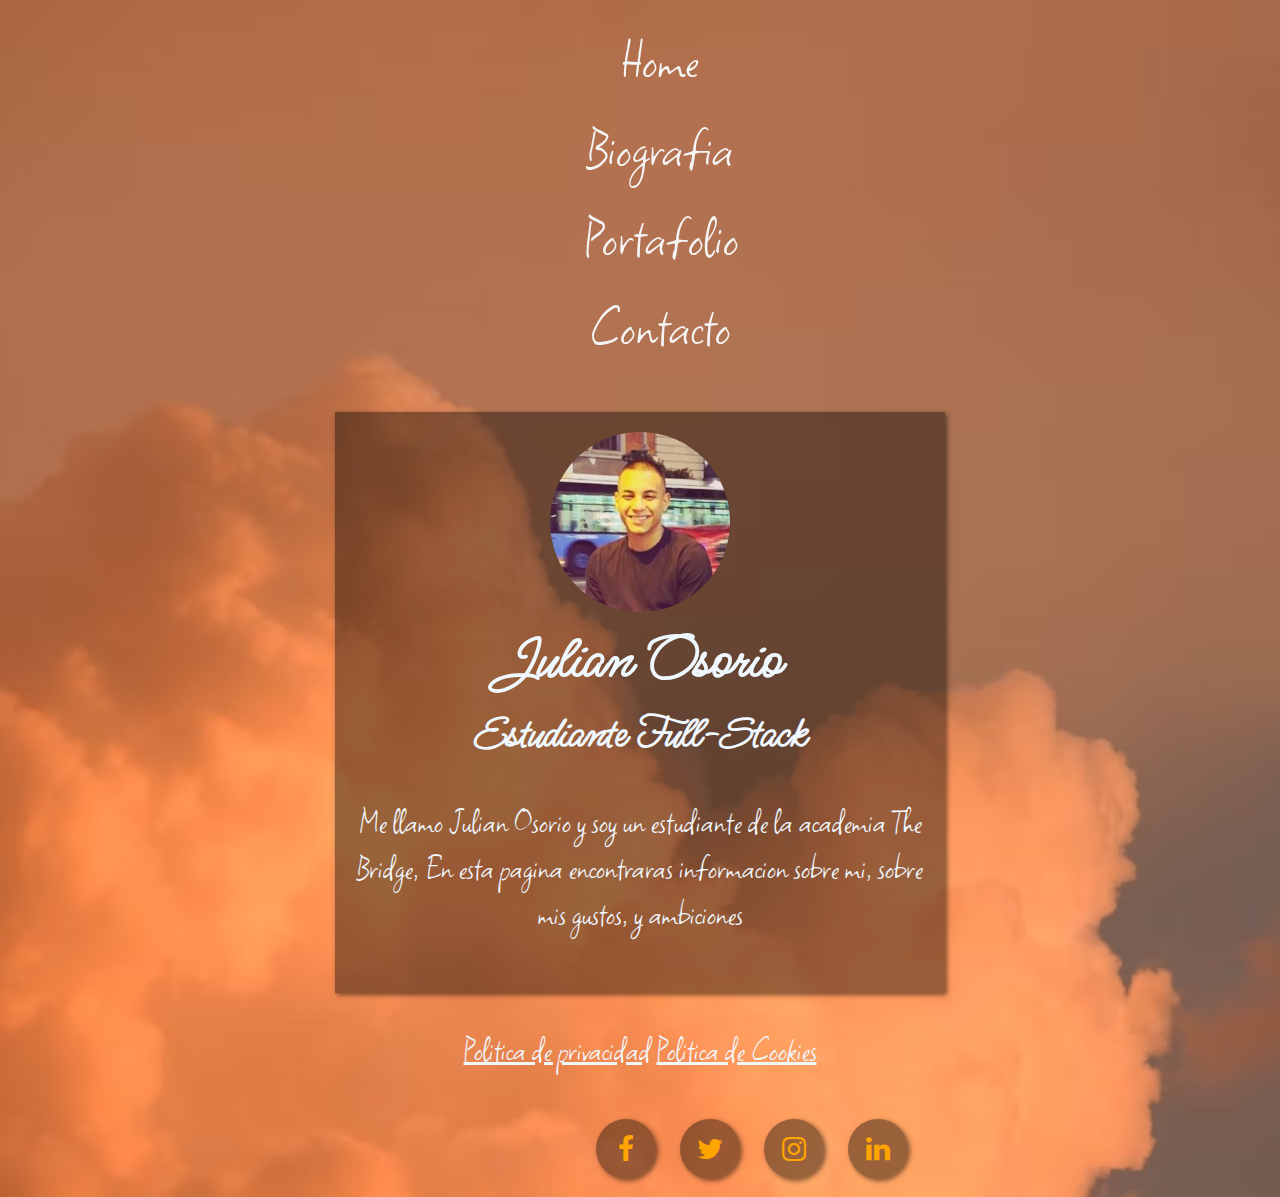
<file: index.html>
<!DOCTYPE html>
<html lang="en">
<head>
    <meta charset="UTF-8">
    <meta http-equiv="X-UA-Compatible" content="IE=edge">
    <meta name="viewport" content="width=device-width, initial-scale=1.0">
    <link rel="stylesheet" href="index.css">
    <link rel="preconnect" href="https://fonts.googleapis.com">
    <link rel="preconnect" href="https://fonts.gstatic.com" crossorigin>
    <link href="https://fonts.googleapis.com/css2?family=Ballet&family=Ms+Madi&family=My+Soul&display=swap" rel="stylesheet">
    <link rel="preconnect" href="https://fonts.googleapis.com">
    <link rel="preconnect" href="https://fonts.gstatic.com" crossorigin>
    <link href="https://fonts.googleapis.com/css2?family=Ballet&family=Indie+Flower&family=Ms+Madi&family=My+Soul&family=Square+Peg&display=swap" rel="stylesheet">
    <link rel="stylesheet" href="https://stackpath.bootstrapcdn.com/font-awesome/4.7.0/css/font-awesome.min.css">

    <title>Index</title>
</head>
<body>
    <div class="nav">
        <ul>
            <li><a href="./index.html">Home</a></li>
            <li><a href="./biografia.html">Biografia</a></li>
            <li><a href="./portafolio.html">Portafolio</a></li>
            <li><a href="./contacto.html">Contacto</a></li>
          </ul>
    </div>

    <section class="caja">
        <img src="./unnamed.jpg" alt="Julian Osorio" class="cajaimg">
        <h1>Julian Osorio</h1>
        <h2>Estudiante Full-Stack</h2>
        <p>Me llamo Julian Osorio y soy un estudiante de la
            academia The Bridge, En esta pagina encontraras 
            informacion sobre mi, sobre mis gustos, y ambiciones</p>
        </p>
   </section>
   
   <footer>
       <p>
          <a class="foot" href="https://es.wikipedia.org/wiki/Pol%C3%ADtica_de_privacidad">Politica de privacidad</a>
          <a class="foot" href="">Politica de Cookies</a>
      </p>

      <section class="buttons">
        <a href="https://es-es.facebook.com/" class="fa fa-facebook" target=”_blank”></a>
        <a href="https://twitter.com/home" class="fa fa-twitter" target=”_blank”></a>
        <a href="https://www.instagram.com/" class="fa fa-instagram" target=”_blank”></a>
        <a href="https://es.linkedin.com/" class="fa fa-linkedin"target=”_blank” ></a>
      </section>
   </footer>
</body>
</html>
</file>
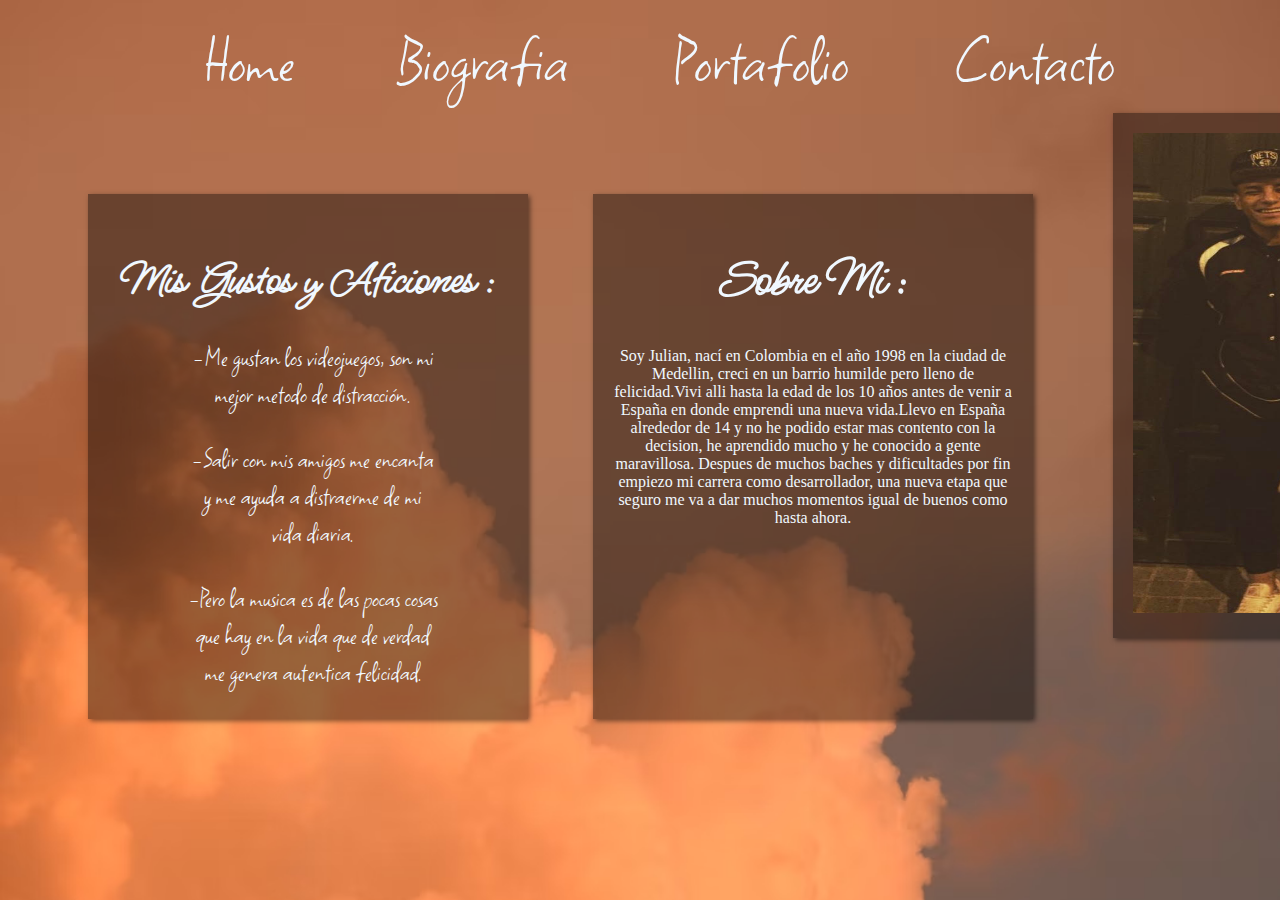
<file: biografia.html>
<!DOCTYPE html>
<html lang="en">
<head>
    <meta charset="UTF-8">
    <meta http-equiv="X-UA-Compatible" content="IE=edge">
    <meta name="viewport" content="width=device-width, initial-scale=1.0">
    <link rel="stylesheet" href="./biografia.css">
    <link rel="preconnect" href="https://fonts.googleapis.com">
    <link rel="preconnect" href="https://fonts.gstatic.com" crossorigin>
    <link href="https://fonts.googleapis.com/css2?family=Ballet&family=Ms+Madi&family=My+Soul&display=swap" rel="stylesheet">
    <link rel="preconnect" href="https://fonts.googleapis.com">
    <link rel="preconnect" href="https://fonts.gstatic.com" crossorigin>
    <link href="https://fonts.googleapis.com/css2?family=Ballet&family=Indie+Flower&family=Ms+Madi&family=My+Soul&family=Square+Peg&display=swap" rel="stylesheet">
    <link rel="preconnect" href="https://fonts.googleapis.com">
    <link rel="preconnect" href="https://fonts.gstatic.com" crossorigin>
    <link href="https://fonts.googleapis.com/css2?family=Ballet&family=Indie+Flower&family=Ms+Madi&family=My+Soul&family=Space+Mono:ital@1&family=Square+Peg&display=swap" rel="stylesheet">
    <link rel="stylesheet" href="https://stackpath.bootstrapcdn.com/font-awesome/4.7.0/css/font-awesome.min.css">
    <title>Biografia</title>
</head>
<body>
    <div class="nav">
        <ul>
            <li><a href="./index.html">Home</a></li>
            <li><a href="./biografia.html">Biografia</a></li>
            <li><a href="./portafolio.html">Portafolio</a></li>
            <li><a href="#">Contacto</a></li>
          </ul>
    </div>

    <section class="caja2">
        <h2>Mis Gustos y Aficiones :</h2>
         <ul>
             <li>-Me gustan los videojuegos, son
              mi mejor metodo de distracción.</li>
             <li>-Salir con mis amigos me encanta y me ayuda a 
                 distraerme de mi vida diaria.
             </li>
             <li>-Pero la musica es de las pocas cosas que hay en
                 la vida que de verdad me genera autentica felicidad.
             </li>
          </ul>
     </section>

     <section class="caja">
        
        <h1>Sobre Mi :</h1>
        
        <p>Soy Julian, nací en Colombia en el año 1998 en la ciudad de Medellin,
             creci en un barrio humilde pero lleno de felicidad.Vivi alli 
            hasta la edad de los 10 años antes de venir a España en donde emprendi 
            una nueva vida.Llevo en España alrededor de 14 y no he podido
            estar mas contento con la decision, he aprendido mucho y he conocido
            a gente maravillosa. Despues de muchos baches y dificultades por fin
            empiezo mi carrera como desarrollador, una nueva etapa que seguro me 
            va a dar muchos momentos igual de buenos como hasta ahora.
         </p>
        
         <section class="foto">
             <img src="./yo2.jpg" alt="yo">
         </section>

    </section>

    
</html>
</file>
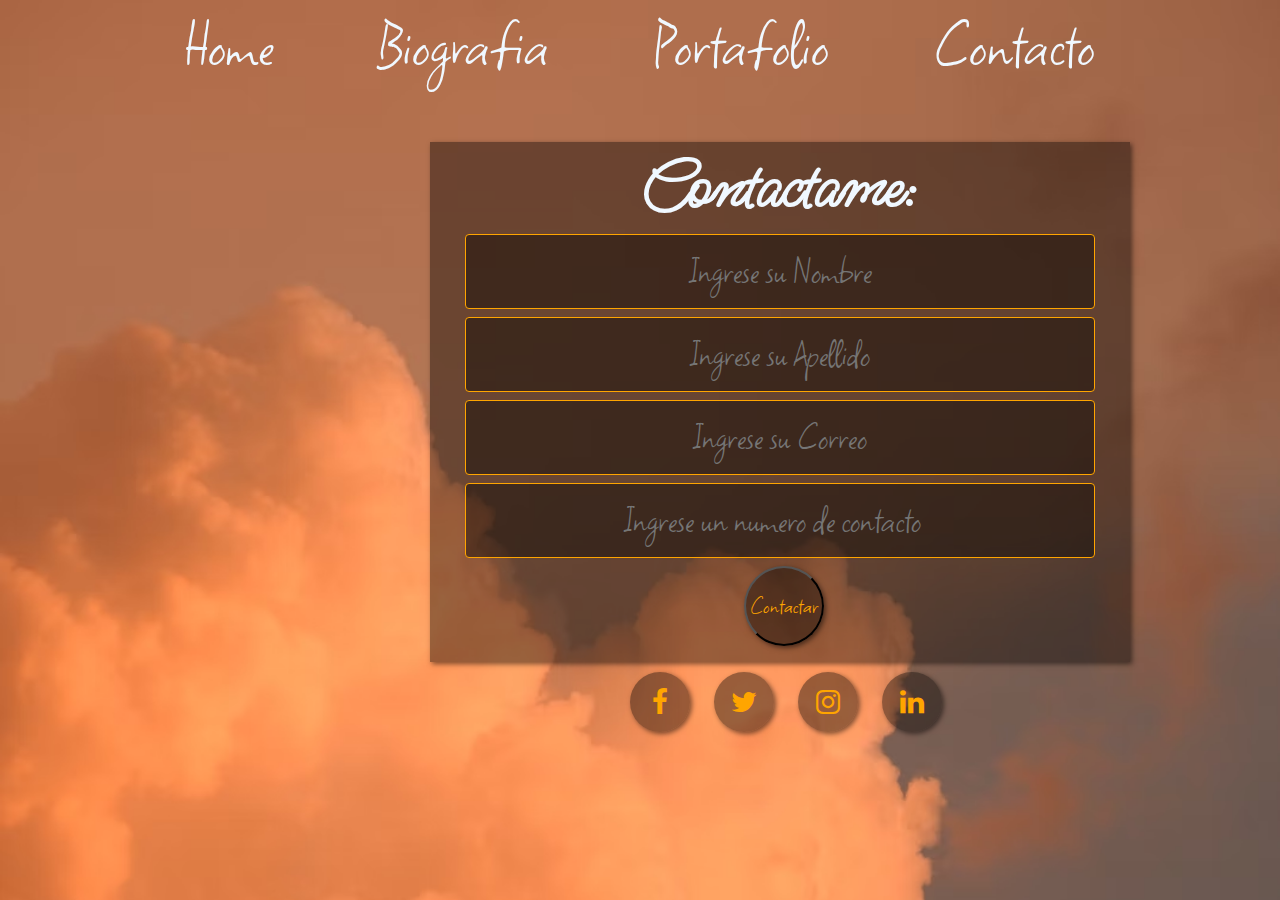
<file: contacto.html>
<!DOCTYPE html>
<html lang="en">
<head>
    <meta charset="UTF-8">
    <meta http-equiv="X-UA-Compatible" content="IE=edge">
    <meta name="viewport" content="width=device-width, initial-scale=1.0">
    <link rel="preconnect" href="https://fonts.googleapis.com">
    <link rel="preconnect" href="https://fonts.gstatic.com" crossorigin>
    <link href="https://fonts.googleapis.com/css2?family=Ballet&family=Ms+Madi&family=My+Soul&display=swap" rel="stylesheet">
    <link rel="preconnect" href="https://fonts.googleapis.com">
    <link rel="preconnect" href="https://fonts.gstatic.com" crossorigin>
    <link href="https://fonts.googleapis.com/css2?family=Ballet&family=Indie+Flower&family=Ms+Madi&family=My+Soul&family=Square+Peg&display=swap" rel="stylesheet">
    <link rel="preconnect" href="https://fonts.googleapis.com">
    <link rel="preconnect" href="https://fonts.gstatic.com" crossorigin>
    <link href="https://fonts.googleapis.com/css2?family=Ballet&family=Indie+Flower&family=Ms+Madi&family=My+Soul&family=Space+Mono:ital@1&family=Square+Peg&display=swap" rel="stylesheet">
    <link rel="stylesheet" href="https://stackpath.bootstrapcdn.com/font-awesome/4.7.0/css/font-awesome.min.css">
    <link rel="stylesheet" href="./contacto.css">
    <script src="./contacto.js"></script>
    <title>Contacto</title>
</head>
<body>
    <div class="nav">
        <ul>
            <li><a href="./index.html">Home</a></li>
            <li><a href="./biografia.html">Biografia</a></li>
            <li><a href="./portafolio.html">Portafolio</a></li>
            <li><a href="./contacto.html">Contacto</a></li>
          </ul>
    </div>

    <section class="formulario">
        <h4>Contactame:</h4>
        <input class="controls" type="text" name="nombres" id="nombres" placeholder="Ingrese su Nombre">
        <input class="controls" type="text" name="apellidos" id="apellidos" placeholder="Ingrese su Apellido">
        <input class="controls" type="email" name="correo" id="correo" placeholder="Ingrese su Correo">
        <input class="controls" type="number" name="numero" id="numero" placeholder="Ingrese un numero de contacto">
        <input class="botons" onclick="contactar();" type="submit" value="Contactar">
      </section>

      <section class="buttons">
        <a href="https://es-es.facebook.com/" class="fa fa-facebook" target=”_blank”></a>
        <a href="https://twitter.com/home" class="fa fa-twitter" target=”_blank”></a>
        <a href="https://www.instagram.com/" class="fa fa-instagram" target=”_blank”></a>
        <a href="https://es.linkedin.com/" class="fa fa-linkedin"target=”_blank” ></a>
      </section>
</body>
</html>
</file>
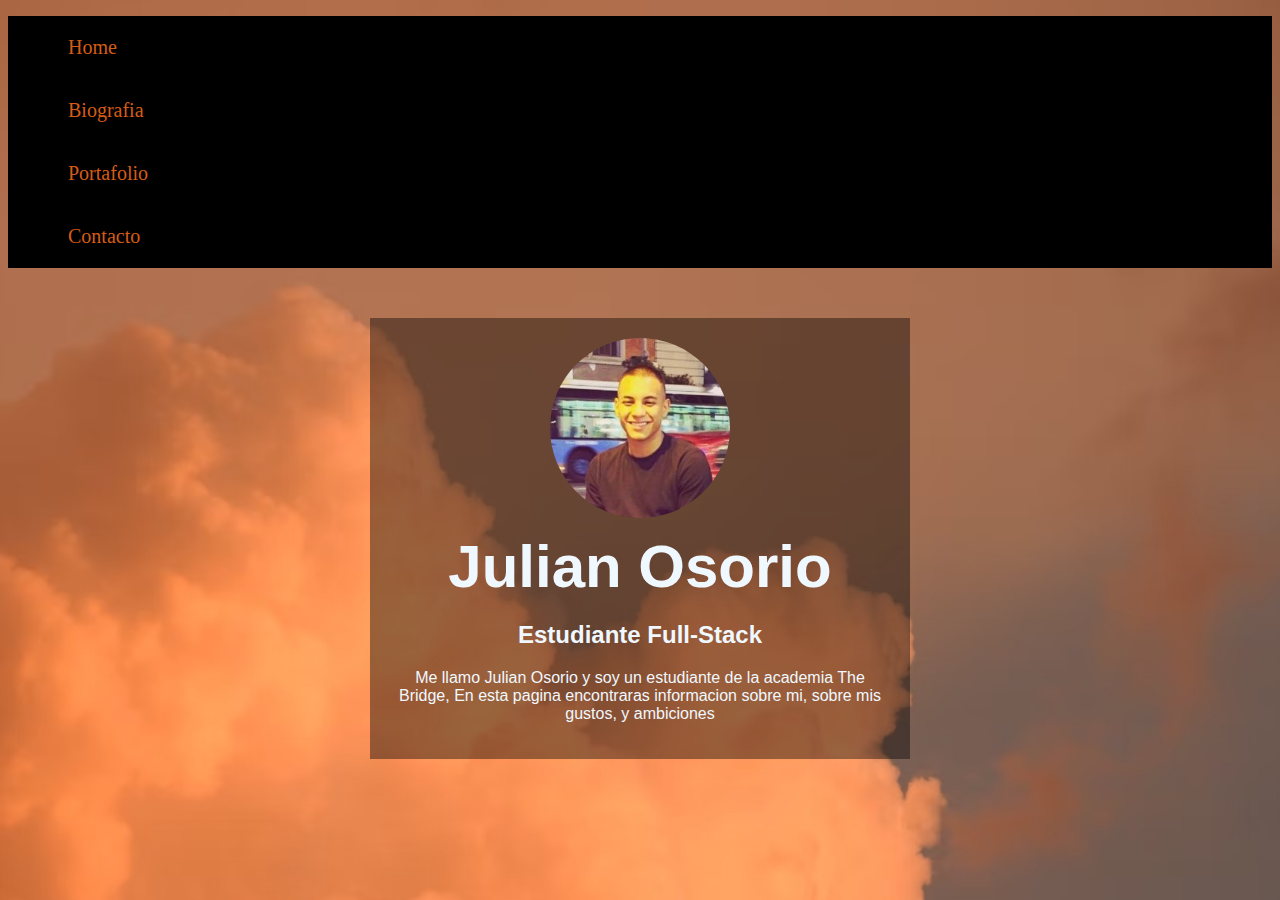
<file: index2.html>
<!DOCTYPE html>
<html lang="en">
<head>
    <meta charset="UTF-8">
    <meta http-equiv="X-UA-Compatible" content="IE=edge">
    <meta name="viewport" content="width=device-width, initial-scale=1.0">
    <title>Document</title>
    <style>
        .Barra {
    width: 80%;
    margin: auto;
    overflow: hidden;
  }
  section img {
      width: 180px;
  }
  body {
      background: url(./photo-1608922804825-b546ae16006b.avif) no-repeat;
      background-size: cover;
  }
  .caja{
      width: 500px;
      background: rgba(0, 0, 0, .4);
      margin: 0 auto;
      margin-top: 50px;
      padding: 20px;
      color: aliceblue;
      text-align: center;
  }
  section h1,h2,p {
    font-family: 'Pattaya', sans-serif;
    font-family: 'Quicksand', sans-serif;
  }
  .cajaimg{
      border-radius: 50%;
}
  .caja h1{
     font-size: 60px;
     margin-top: 10px;
     margin-bottom: 5px;

}

.nav ul li a {
    display: block;
    padding: 20px;
}
.nav {
    background-color: black;
    width: 100%;
   }
.nav li {
    list-style: none;
    
}
.nav li a {
    color: rgb(215, 92, 21);
    text-decoration: none;
}
.nav ul li {
    font-size: 20px;
    font-family: cursive;
}
    </style>
</head>
<body>
    <div class="nav">
        <ul>
            <li><a href="#">Home</a></li>
            <li><a href="#">Biografia</a></li>
            <li><a href="#">Portafolio</a></li>
            <li><a href="#">Contacto</a></li>
          </ul>
    </div>

    <section class="caja">
        <img src="./unnamed.jpg" alt="Julian Osorio" class="cajaimg">
        <h1>Julian Osorio</h1>
        <h2>Estudiante Full-Stack</h2>
        <p>Me llamo Julian Osorio y soy un estudiante de la
            academia The Bridge, En esta pagina encontraras 
            informacion sobre mi, sobre mis gustos, y ambiciones</p>
        </p>
   </section>
</body>
</html>
</file>
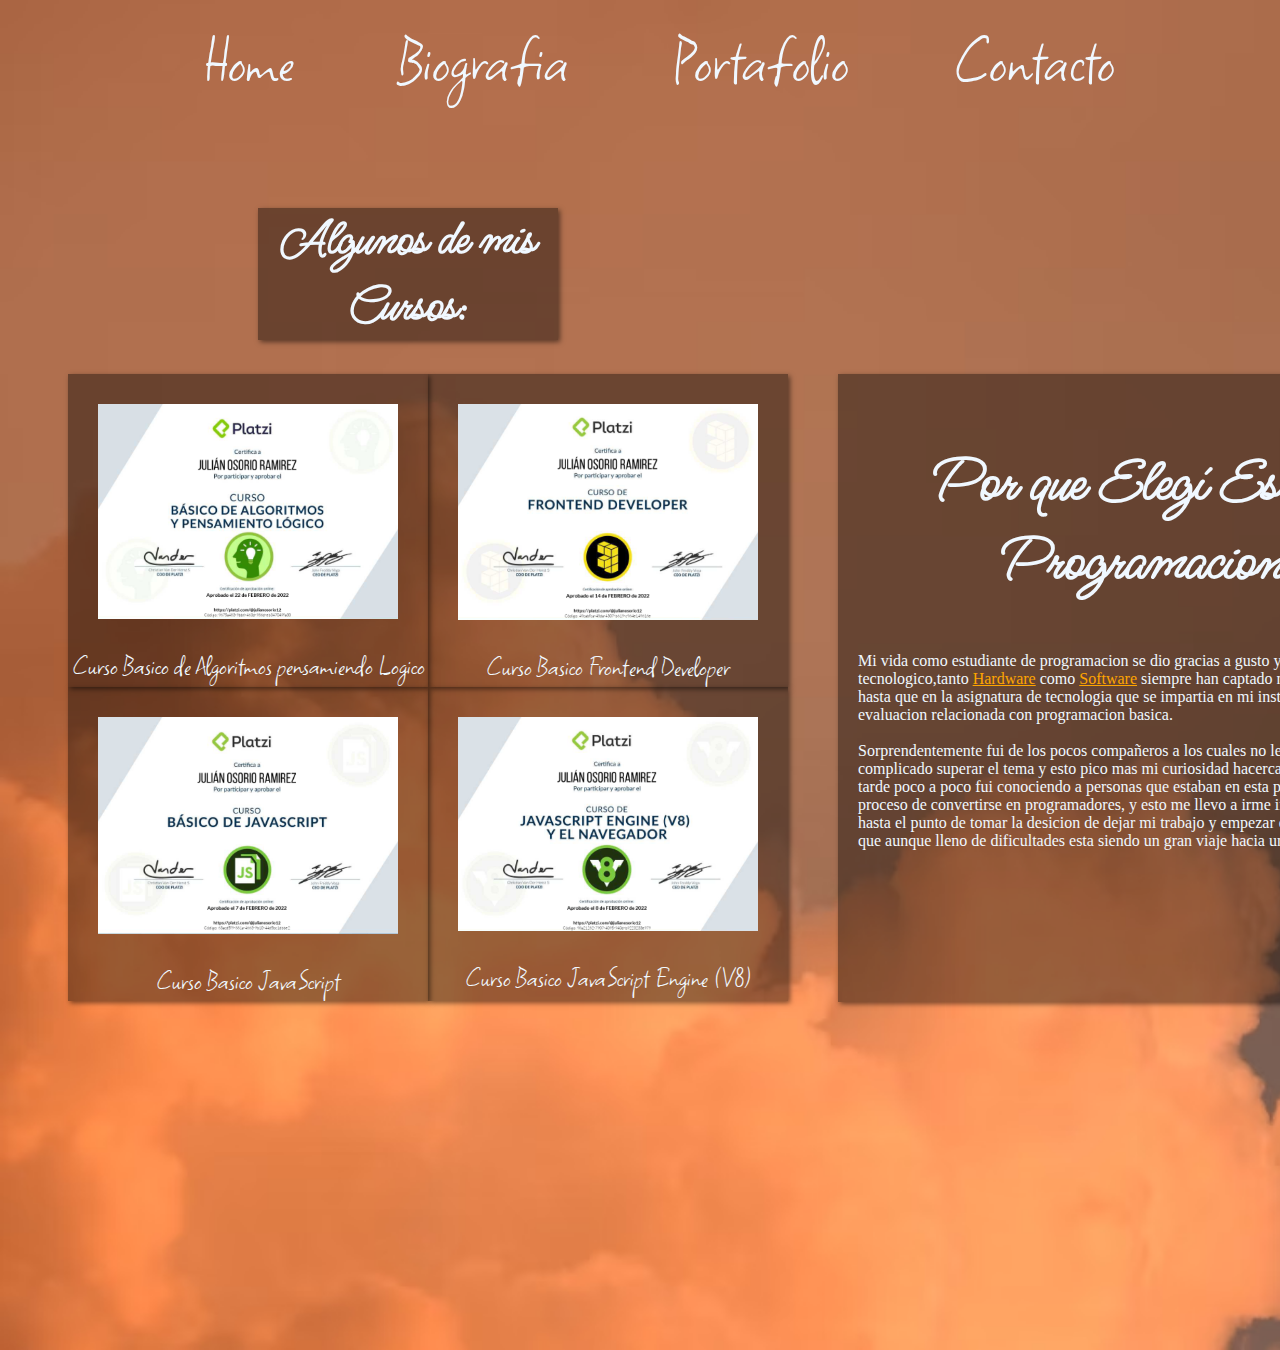
<file: portafolio.html>
<!DOCTYPE html>
<html lang="en">
<head>
    <meta charset="UTF-8">
    <meta http-equiv="X-UA-Compatible" content="IE=edge">
    <meta name="viewport" content="width=device-width, initial-scale=1.0">
    <link rel="stylesheet" href="./portafolio.css">
    <link rel="preconnect" href="https://fonts.googleapis.com">
    <link rel="preconnect" href="https://fonts.gstatic.com" crossorigin>
    <link href="https://fonts.googleapis.com/css2?family=Ballet&family=Ms+Madi&family=My+Soul&display=swap" rel="stylesheet">
    <link rel="preconnect" href="https://fonts.googleapis.com">
    <link rel="preconnect" href="https://fonts.gstatic.com" crossorigin>
    <link href="https://fonts.googleapis.com/css2?family=Ballet&family=Indie+Flower&family=Ms+Madi&family=My+Soul&family=Square+Peg&display=swap" rel="stylesheet">
    <link rel="preconnect" href="https://fonts.googleapis.com">
    <link rel="preconnect" href="https://fonts.gstatic.com" crossorigin>
    <link href="https://fonts.googleapis.com/css2?family=Ballet&family=Indie+Flower&family=Ms+Madi&family=My+Soul&family=Space+Mono:ital@1&family=Square+Peg&display=swap" rel="stylesheet">
    <link rel="stylesheet" href="https://stackpath.bootstrapcdn.com/font-awesome/4.7.0/css/font-awesome.min.css"> 
    <title>Portafolio</title>
 </head>
 <body>
    <div class="nav">
        <ul>
            <li><a href="./index.html">Home</a></li>
            <li><a href="./biografia.html">Biografia</a></li>
            <li><a href="./portafolio.html">Portafolio</a></li>
            <li><a href="./contacto.html">Contacto</a></li>
          </ul>
    </div>
         
    <h1>Algunos de mis Cursos:</h1>

    <div class="container">
        
       <div><img src="./algoritmos.png"> Curso Basico de Algoritmos pensamiendo Logico</div>
       <div><img src="./front.png">Curso Basico Frontend Developer</div>
       <div><img src="./js.png" >Curso Basico JavaScript</div>
       <div><img src="./v8.png" >Curso Basico JavaScript Engine (V8)</div>
    </div>

     <section class="caja">
        
        <h2>Por que Elegí Estudiar
            Programacion?
        </h2>
        
        <p>Mi vida como estudiante de programacion se dio gracias 
            a gusto y curiosidad por el mundo tecnologico,tanto <a href="https://es.wikipedia.org/wiki/Hardware"  target=”_blank”>Hardware</a> 
            como <a href="https://es.wikipedia.org/wiki/Software"  target=”_blank”>Software</a> siempre han captado mi atencion, Pero no fue 
            hasta que en la asignatura de tecnologia que se impartia en mi instituto
            tuvimos una evaluacion relacionada con programacion basica.<br><br>Sorprendentemente fui de los pocos compañeros
            a los cuales no les resulto especialmente complicado superar el tema y esto pico mas mi curiosidad hacerca de este 
            mundo.Años mas tarde poco a poco fui conociendo a personas que estaban en esta profecion o que estaban en proceso 
            de convertirse en programadores, y esto me llevo a irme informando cada vez mas hasta el punto de tomar la desicion
            de dejar mi trabajo y empezar con este precioso camino que aunque lleno de dificultades
            esta siendo un gran viaje hacia un futuro mejor.
        </p>
    </section>
</body>
</html>
</file>
<file: index.css>
section img {
      width: 180px;
  }
  body {
      background: url(./photo-1608922804825-b546ae16006b.avif) no-repeat;
      background-size: cover;
  }
  
  .caja{
      width: 570px;
      background: rgba(0, 0, 0, .4);
      margin: 0 auto;
      margin-top: 40px;
      padding: 20px;
      color: aliceblue;
      text-align: center;
      box-shadow: 2px 2px 5px rgba(0, 0, 0, .5);
    }
  section h1,h2 {
    font-family: 'Ballet', cursive;
    font-family: 'Ms Madi', cursive
  }
  h2{
      font-size: 45px;
      margin-bottom: auto;
      margin-top: auto;
  }
  p{
     font-size: 35px;
     font-weight: 300;
     font-family: 'Ballet', cursive;
     font-family: 'Indie Flower', cursive;
     font-family: 'Ms Madi', cursive;
     font-family: 'My Soul', cursive;
     font-family: 'Square Peg', cursive;
  }
  .cajaimg{
      border-radius: 50%;
}
  .caja h1{
     font-size: 60px;
     margin-top: 5px;
     margin-bottom: 5px;

}
.nav ul {
    overflow: hidden;
    text-align: center;
}

.nav ul li a {
    display: block;
    padding: 5px;
    
}
.nav ul li:hover {
     background: rgba(0, 0, 0, .4);
     box-shadow: 2px 2px 5px rgba(0, 0, 0, .5)
}
.nav {
    width: 200px;
    margin-top: auto;
    margin-left: auto;
    margin-right: auto;
}
.nav li {
    list-style: none;
    
}
.nav li a {
    color: whitesmoke;
    text-decoration: none;
}
.nav ul li {
    font-size: 60px;
    font-family: 'Ballet', cursive;
    font-family: 'Indie Flower', cursive;
    font-family: 'Ms Madi', cursive;
    font-family: 'My Soul', cursive;
    font-family: 'Square Peg', cursive;
}
p, a {
    margin-left: auto;
    margin-right: auto;
    text-align: center;
    color: aliceblue;
}
.buttons {
    margin-left: 578px;
}
  .buttons a {
    text-decoration: none;
    font-size: 28px;
    width: 60px;
    height: 60px;
    line-height: 60px;
    text-align: center;
    background: rgba(0, 0, 0, .4);
    color: orange;
    border-radius: 50%;
    box-shadow: 2px 2px 5px rgba(0, 0, 0, .5);
    margin: 10px;
  }

  .buttons a:hover {
    transform: scale(1.2);
  }
</file>
<file: biografia.css>
body {
    background: url(./photo-1608922804825-b546ae16006b.avif) no-repeat;
    background-size: cover;
}
.nav {
    margin-right: 100px;
}
.nav ul {
    text-align: center;
    list-style: none;
}
.nav ul li:hover {
    background: rgba(0, 0, 0, .4);
}
h1 {
    font-size: 50px;
    font-family: 'Ballet', cursive;
    font-family: 'Ms Madi', cursive
}
.nav li a {
    text-decoration: none;
    color: aliceblue;
    font-size: 70px;
    font-family: 'Ballet', cursive;
    font-family: 'Indie Flower', cursive;
    font-family: 'Ms Madi', cursive;
    font-family: 'My Soul', cursive;
    font-family: 'Square Peg', cursive;
}
li {
    display: inline;
    margin-left: 100px;
    
}
.caja {
      width: 400px;
      height: 485px;
      background: rgba(0, 0, 0, .4);
      margin: auto;
      margin-top: 70px;
      padding: 20px;
      color: aliceblue;
      text-align: center;
      float: left;
      margin-left: 65px;
      font-size: 16px;
      font-family: cursive;
      box-shadow: 2px 2px 5px rgba(0, 0, 0, .5)
}

.caja2 {
      width: 400px;
      height: 485px;
      background: rgba(0, 0, 0, .4);
      margin: auto;
      margin-top: 70px;
      padding: 20px;
      color: aliceblue;
      text-align: center;
      float: left;
      margin-left: 80px;
      box-shadow: 2px 2px 5px rgba(0, 0, 0, .5)
}

.caja2 ul li{
    display: block;
    
    margin-block-start: 1em;
    margin-block-end: 1em;
    margin-inline-start: 0px;
    margin-inline-end: 0px;
    padding-inline-start: 40px;
    
}
.caja2 h2 {
    padding: 0;
    margin-bottom: 20px;
    font-size: 45px;
    font-family: 'Ballet', cursive;
    font-family: 'Ms Madi', cursive
}
.caja2 ul li {
    color: aliceblue;
    font-size: 28px;
    font-family: 'Ballet', cursive;
    font-family: 'Indie Flower', cursive;
    font-family: 'Ms Madi', cursive;
    font-family: 'My Soul', cursive;
    font-family: 'Square Peg', cursive;
    margin-right: 70px;
} 
  section.foto {
    display: inline;
    position: relative;
    bottom: 500px;
    width: 300px;
    height: 485px;
    background: rgba(0, 0, 0, .4);
    margin: auto;
    margin-top: 70px;
    padding: 20px;
    float: left;
    margin-left: 500px;
    margin-bottom: 2000px;
    box-shadow: 2px 2px 5px rgba(0, 0, 0, .5)
  }
.foto img {
    width: 300px;
    height: 480px;
}
.buttons {
    position: absolute;
    bottom: 650px;
    width: 100%;
    height: 40px;
    margin-left: 650px;
}
  
.buttons a {
    text-decoration: none;
    font-size: 28px;
    width: 60px;
    height: 60px;
    line-height: 60px;
    text-align: center;
    background: rgba(0, 0, 0, .4);
    color: orange;
    border-radius: 50%;
    box-shadow: 2px 2px 5px rgba(0, 0, 0, .5);
    margin: 10px;
  }

.buttons a:hover {
    transform: scale(1.2);
}
</file>
<file: contacto.css>
* {
    margin: 0;
    padding: 0;
    box-sizing: border-box;
  }
body {
    background: url(./photo-1608922804825-b546ae16006b.avif) no-repeat; 
    background-size: cover;
}
.nav li a {
    text-decoration: none;
    color: aliceblue;
    font-size: 70px;
    font-family: 'Ballet', cursive;
    font-family: 'Indie Flower', cursive;
    font-family: 'Ms Madi', cursive;
    font-family: 'My Soul', cursive;
    font-family: 'Square Peg', cursive;
}
.nav li {
    display: inline;
    margin-left: 100px;
}
.nav {
    margin-right: 100px;
}
.nav ul {
    text-align: center;
    list-style: none;
}
.nav ul li:hover {
    background: rgba(0, 0, 0, .4);
}
.formulario {
    background: rgba(0, 0, 0, .4);
    box-shadow: 2px 2px 5px rgba(0, 0, 0, .5);
    width: 700px;
    height: 520px;
    margin-left: 430px;
    margin-top: 50px;
}
.formulario h4 {
     font-size: 70px;
     color: aliceblue;
     font-family: 'Ballet', cursive;
     font-family: 'Ms Madi', cursive;
     text-align: center;
}
.controls{
    background: rgba(0, 0, 0, .4);
    font-size: 40px;
    text-align: center;
    font-family: 'Ballet', cursive;
    font-family: 'Indie Flower', cursive;
    font-family: 'Ms Madi', cursive;
    font-family: 'My Soul', cursive;
    font-family: 'Square Peg', cursive;
    display: block;
    margin-bottom: 8px;
    padding: 10px;
    width: 90%;
    margin-left: 35px;
    border-radius: 4px;
    border: 1px solid orange;
}
.formulario p {
    font-family: 'Ballet', cursive;
    font-family: 'Indie Flower', cursive;
    font-family: 'Ms Madi', cursive;
    font-family: 'My Soul', cursive;
    font-family: 'Square Peg', cursive;
    color: aliceblue;
    font-size: 30px;
    text-align: center;
}
.formulario a {
    color: orange;
}.botons {
    color: orange;
    text-decoration: none;
    margin-left: 314px;
    background: rgba(0, 0, 0, .4);
    border-radius: 50%;
    width: 80px;
    height: 80px;
    box-shadow: 2px 2px 5px rgba(0, 0, 0, .5);
    font-size: 25px;
    font-family: 'Ballet', cursive;
    font-family: 'Indie Flower', cursive;
    font-family: 'Ms Madi', cursive;
    font-family: 'My Soul', cursive;
    font-family: 'Square Peg', cursive;
}
.buttons {
    margin-left: 620px;
}
.buttons a {
    text-decoration: none;
    font-size: 28px;
    width: 60px;
    height: 60px;
    line-height: 60px;
    text-align: center;
    background: rgba(0, 0, 0, .4);
    color: orange;
    border-radius: 50%;
    box-shadow: 2px 2px 5px rgba(0, 0, 0, .5);
    margin: 10px;
  }

  .buttons a:hover {
    transform: scale(1.2);
  }
</file>
<file: portafolio.css>
html{
     
   height:150vh;
}
body {
    background: url(./photo-1608922804825-b546ae16006b.avif) no-repeat; 
    background-size: cover;
}
.nav {
    margin-right: 100px;
}
.nav ul {
    text-align: center;
    list-style: none;
}
.nav ul li:hover {
    background: rgba(0, 0, 0, .4);
}
h1 {
    margin-top: 100px;
    margin-left: 250px;
    width: 300px;
    text-align: center;
    font-size: 50px;
    color: aliceblue;
    font-family: 'Ballet', cursive;
    font-family: 'Ms Madi', cursive;
    background: rgba(0, 0, 0, .4);
    box-shadow: 2px 2px 5px rgba(0, 0, 0, .5)
}
h2 {
    text-align: center;
    font-family: 'Ballet', cursive;
    font-family: 'Ms Madi', cursive;
    color: aliceblue;
    font-size: 60px;
}
.nav li a {
    text-decoration: none;
    color: aliceblue;
    font-size: 70px;
    font-family: 'Ballet', cursive;
    font-family: 'Indie Flower', cursive;
    font-family: 'Ms Madi', cursive;
    font-family: 'My Soul', cursive;
    font-family: 'Square Peg', cursive;
}
.nav li {
    display: inline;
    margin-left: 100px;
}
.caja {
    display: inline;
    position: relative;
    bottom: 1047px;
    width: 600px;
    height: 588px;
    background: rgba(0, 0, 0, .4);
    margin: auto;
    margin-top: 420px;
    padding: 20px;
    float: left;
    margin-left:830px;
    box-shadow: 2px 2px 5px rgba(0, 0, 0, .5)
}
.caja p {
    font-family: cursive;
    color: aliceblue;
}
.caja p a {
    color: orange;
}
.container{
      display: grid;
      grid-template-columns: auto auto;
      width: 200px;
      margin-top: px;
      margin-left: 60px;
 }
.container div img {
     width: 300px;
     margin:1em 1em .5em 1em;  
}
.container div {
    font-family: 'Ballet', cursive;
    font-family: 'Indie Flower', cursive;
    font-family: 'Ms Madi', cursive;
    font-family: 'My Soul', cursive;
    font-family: 'Square Peg', cursive;
    color: aliceblue;
    font-size: 30px;
    text-align: center;
    background: rgba(0, 0, 0, .4);
    box-shadow: 2px 2px 5px rgba(0, 0, 0, .5);
}
</file>
